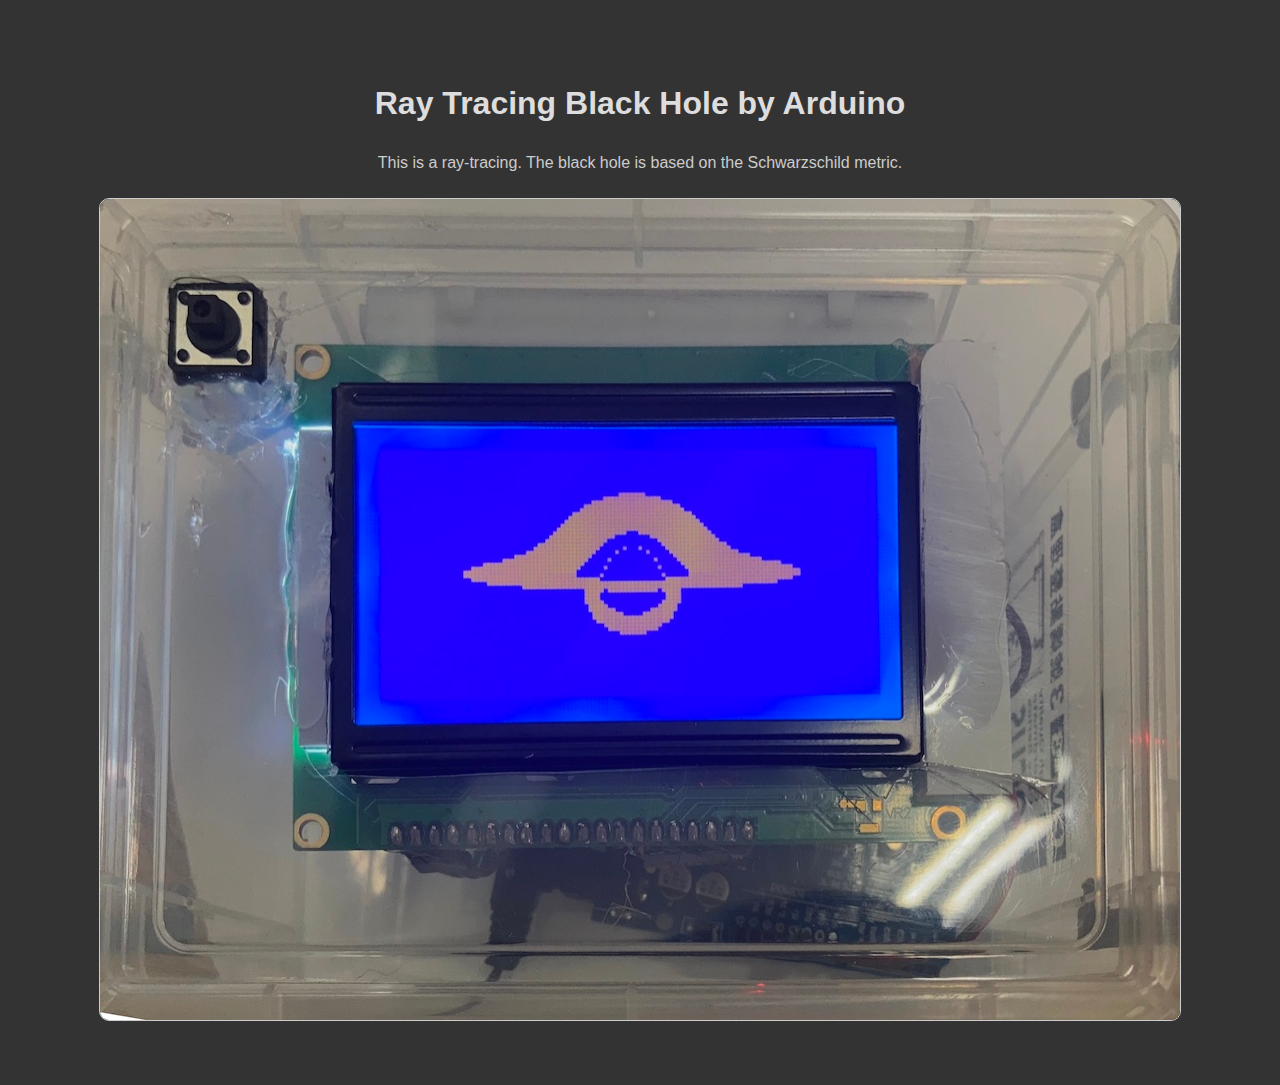
<file: subs/rt-arduno.html>
<!DOCTYPE html>
<html lang="en">
<head>
	<meta charset="UTF-8">
	<meta name="viewport" content="width=device-width, initial-scale=1.0, maximum-scale=10">
	<title>Ray Tracing</title>
	<link rel="stylesheet" href="../css/normalize.css"/>
	<link rel="stylesheet" href="../css/subs.css"/>
	<link rel="shortcut icon" href="https://raw.githubusercontent.com/Jeffreymaomao/Jeffreymaomao/refs/heads/main/assets/selfy800x800.png" />
</head>
<body>
	<main>
		<h1>Ray Tracing Black Hole by Arduino</h1>
		<p>
			This is a ray-tracing. The black hole is based on the Schwarzschild metric.
		</p>
		<div class="img-container">
			<img class='img-canvas' src="../assets/thumbnail/RT-arduno-w1080.jpg" alt="">
		</div>
	</main>
</body>
</html>
</file>
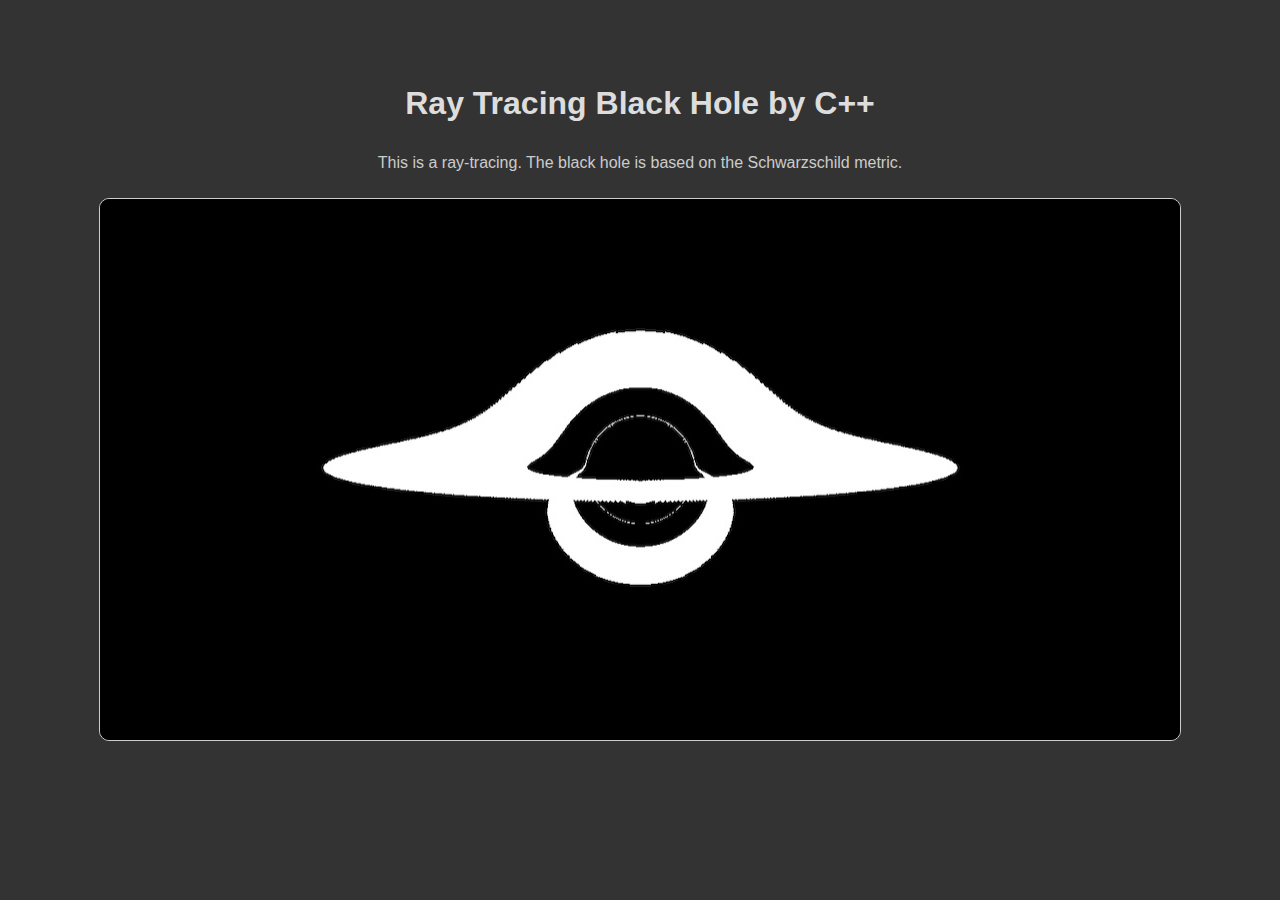
<file: subs/rt-cpp.html>
<!DOCTYPE html>
<html lang="en">
<head>
	<meta charset="UTF-8">
	<meta name="viewport" content="width=device-width, initial-scale=1.0, maximum-scale=10">
	<title>Ray Tracing</title>
	<link rel="stylesheet" href="../css/normalize.css"/>
	<link rel="stylesheet" href="../css/subs.css"/>
	<link rel="shortcut icon" href="https://raw.githubusercontent.com/Jeffreymaomao/Jeffreymaomao/refs/heads/main/assets/selfy800x800.png" />
</head>
<body>
	<main>
		<h1>Ray Tracing Black Hole by C++</h1>
		<p>
			This is a ray-tracing. The black hole is based on the Schwarzschild metric.
		</p>
		<div class="img-container">
			<img class='img-canvas' src="../assets/thumbnail/RT-cpp-w1080.jpg" alt="">
		</div>
	</main>
</body>
</html>
</file>
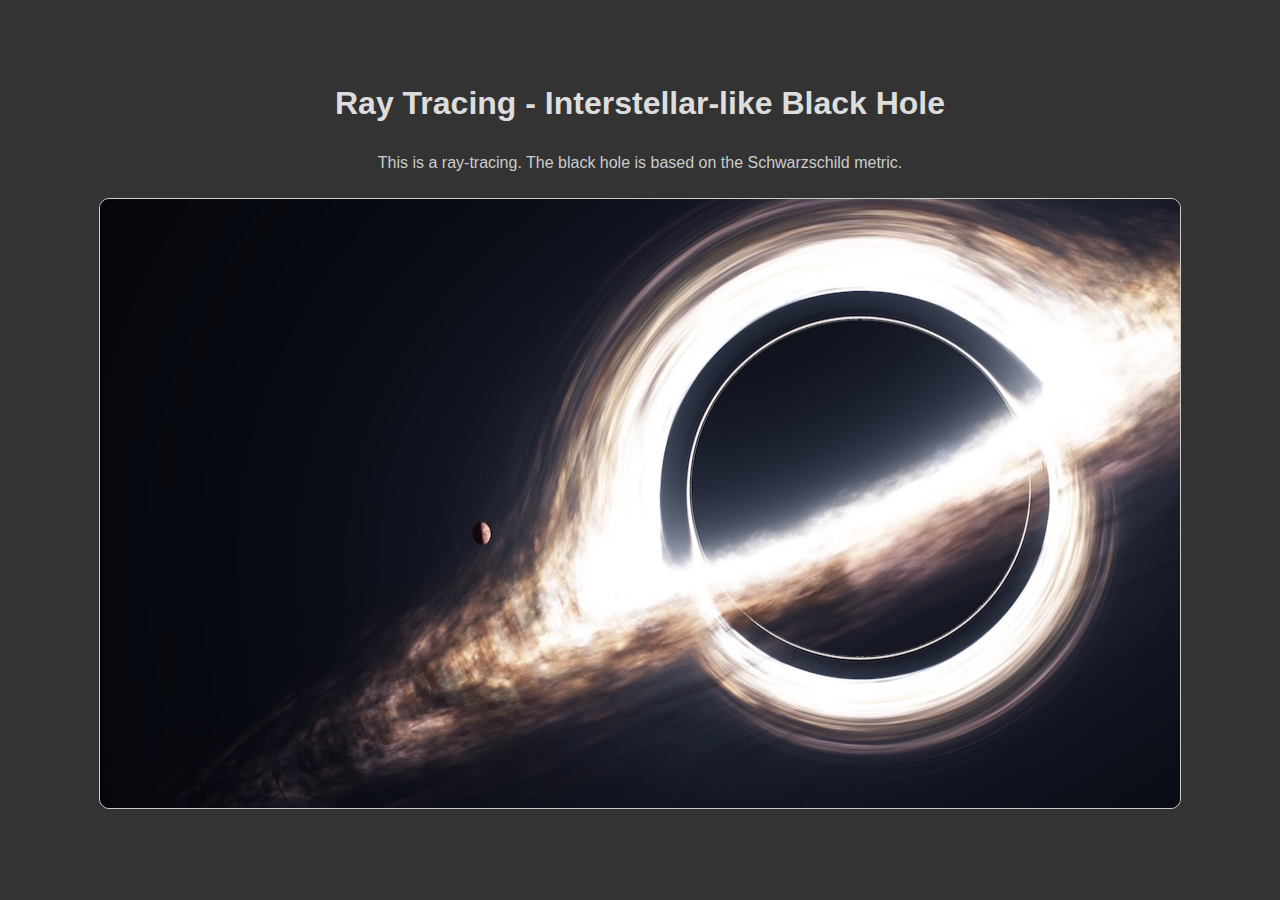
<file: subs/rt-interstellar.html>
<!DOCTYPE html>
<html lang="en">
<head>
	<meta charset="UTF-8">
	<meta name="viewport" content="width=device-width, initial-scale=1.0, maximum-scale=10">
	<title>Ray Tracing</title>
	<link rel="stylesheet" href="../css/normalize.css"/>
	<link rel="stylesheet" href="../css/subs.css"/>
	<link rel="shortcut icon" href="https://raw.githubusercontent.com/Jeffreymaomao/Jeffreymaomao/refs/heads/main/assets/selfy800x800.png" />
</head>
<body>
	<main>
		<h1>Ray Tracing - Interstellar-like Black Hole</h1>
		<p>
			This is a ray-tracing. The black hole is based on the Schwarzschild metric.
		</p>
		<div class="img-container">
			<img class='img-canvas' src="../assets/thumbnail/RT-Interstellar-w1080.jpg" alt="">
		</div>
	</main>
</body>
</html>
</file>
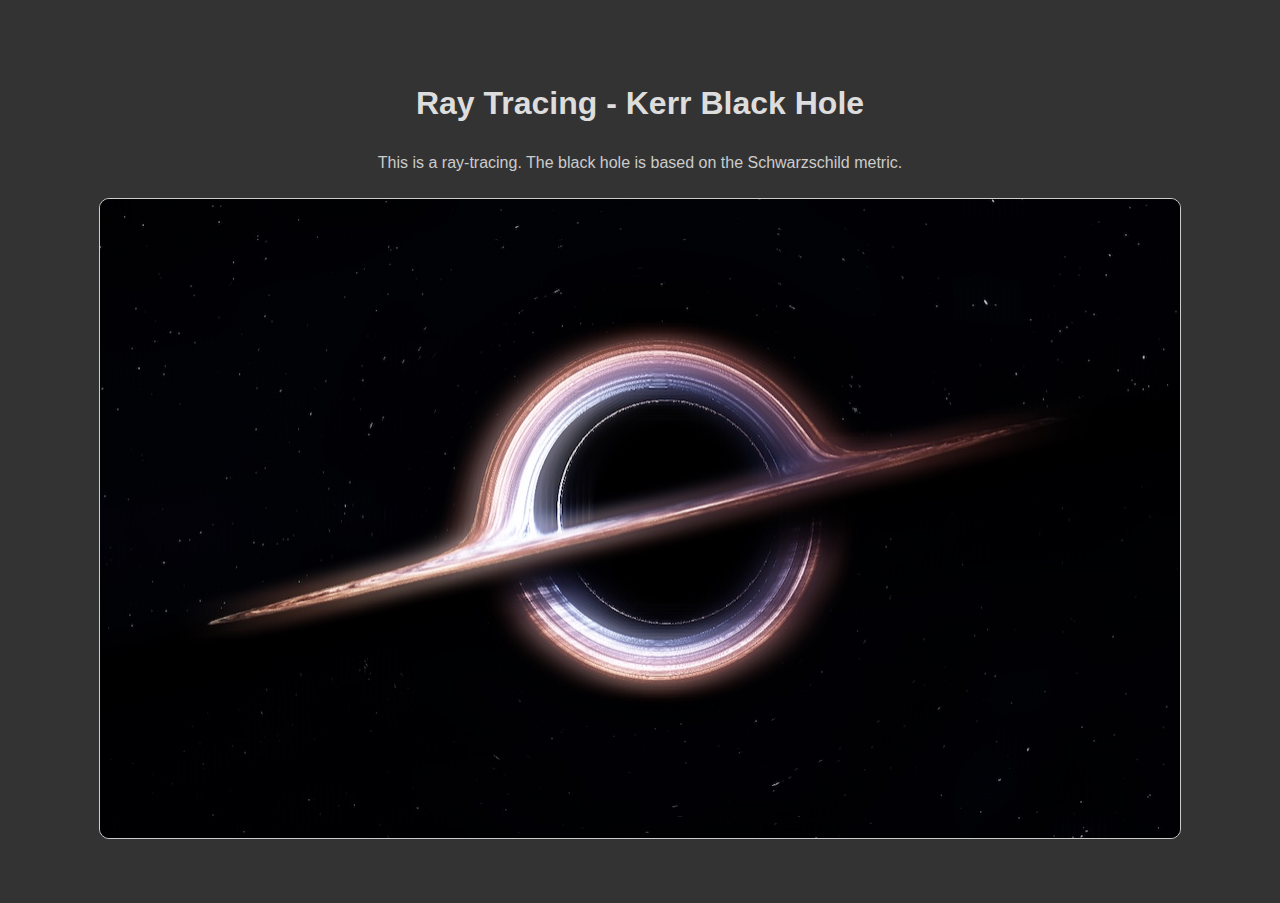
<file: subs/rt-kerr.html>
<!DOCTYPE html>
<html lang="en">
<head>
	<meta charset="UTF-8">
	<meta name="viewport" content="width=device-width, initial-scale=1.0, maximum-scale=10">
	<title>Ray Tracing</title>
	<link rel="stylesheet" href="../css/normalize.css"/>
	<link rel="stylesheet" href="../css/subs.css"/>
	<link rel="shortcut icon" href="https://raw.githubusercontent.com/Jeffreymaomao/Jeffreymaomao/refs/heads/main/assets/selfy800x800.png" />
</head>
<body>
	<main>
		<h1>Ray Tracing - Kerr Black Hole</h1>
		<p>
			This is a ray-tracing. The black hole is based on the Schwarzschild metric.
		</p>
		<div class="img-container">
			<img class='img-canvas' src="../assets/thumbnail/RT-Kerr-w1080.jpg" alt="">
		</div>
	</main>
</body>
</html>
</file>
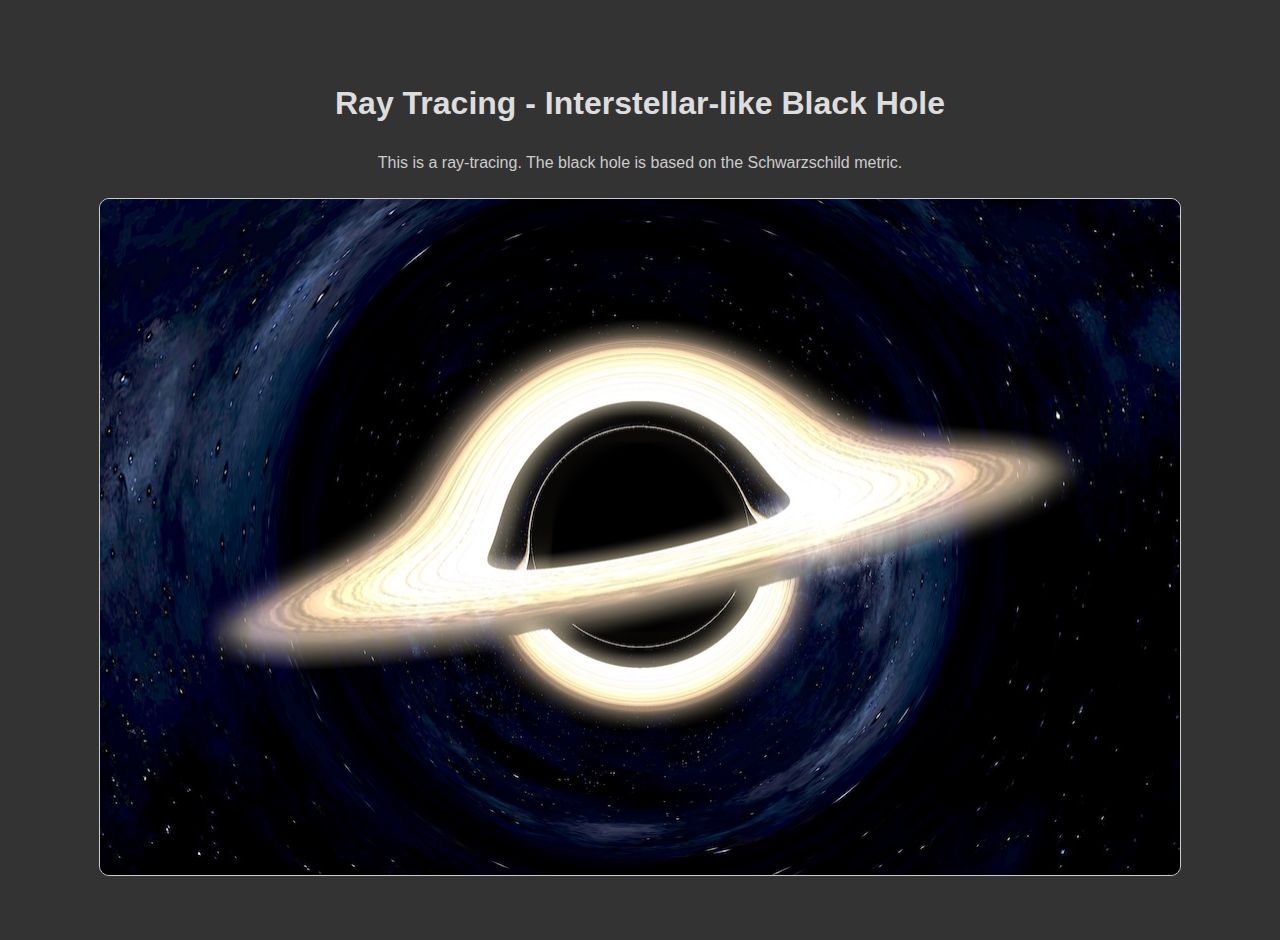
<file: subs/rt-schwarzschild.html>
<!DOCTYPE html>
<html lang="en">
<head>
	<meta charset="UTF-8">
	<meta name="viewport" content="width=device-width, initial-scale=1.0, maximum-scale=10">
	<title>Ray Tracing</title>
	<link rel="stylesheet" href="../css/normalize.css"/>
	<link rel="stylesheet" href="../css/subs.css"/>
	<link rel="shortcut icon" href="https://raw.githubusercontent.com/Jeffreymaomao/Jeffreymaomao/refs/heads/main/assets/selfy800x800.png" />
</head>
<body>
	<main>
		<h1>Ray Tracing - Interstellar-like Black Hole</h1>
		<p>
			This is a ray-tracing. The black hole is based on the Schwarzschild metric.
		</p>
		<div class="img-container">
			<img class='img-canvas' src="../assets/thumbnail/RT-Schwarzschild-w1080.jpg" alt="">
		</div>
	</main>
</body>
</html>
</file>
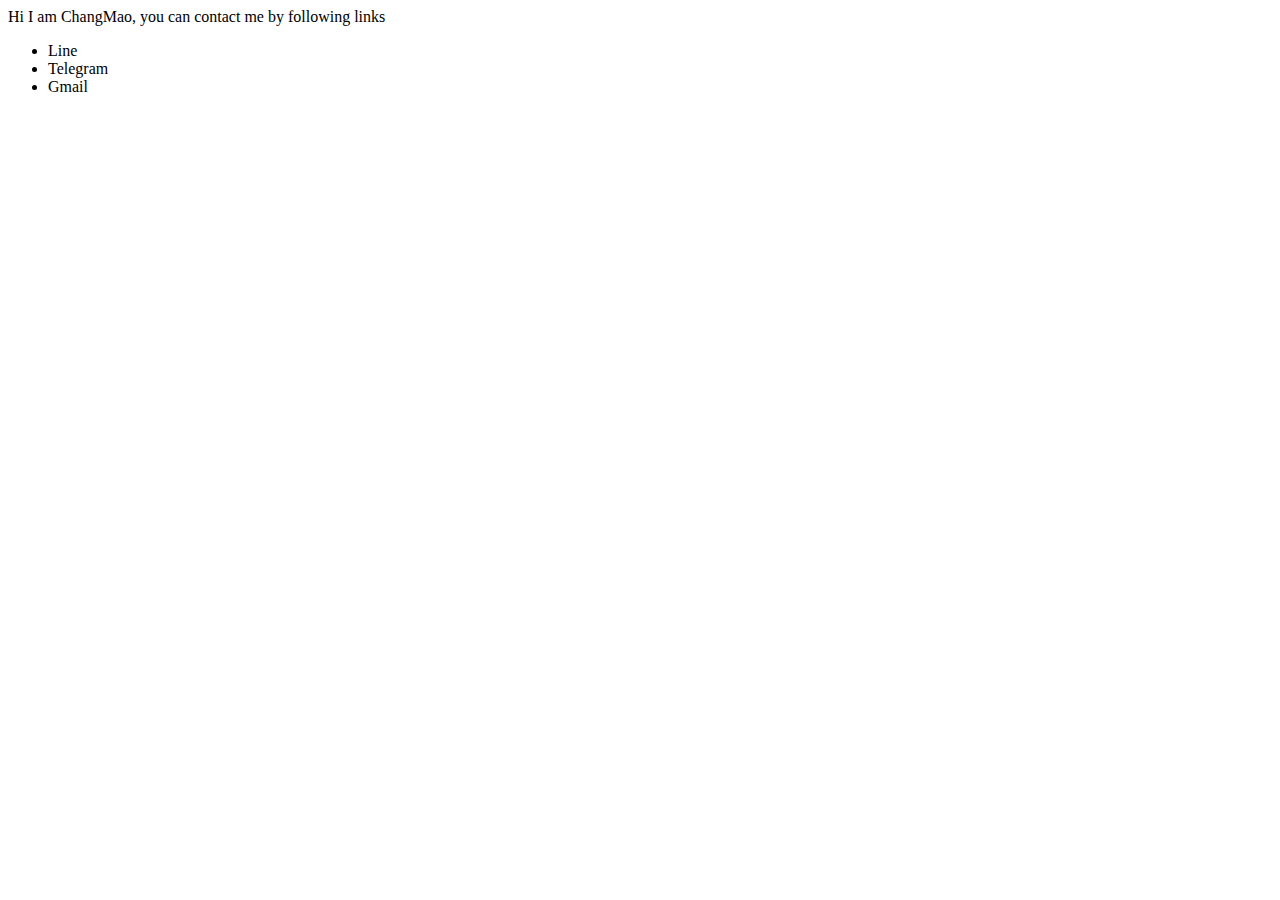
<file: subs/star-vaults-business-card.html>
<!DOCTYPE html>
<html lang="en">
<head>
    <meta charset="UTF-8">
    <meta name="viewport" content="width=device-width, initial-scale=1.0">
    <title>ChangMao Business Card</title>
</head>
<body>
    Hi I am ChangMao, you can contact me by following links
    <ul>
        <li>Line</li>
        <li>Telegram</li>
        <li>Gmail</li>
    </ul>
</body>
</html>
</file>
<file: css/subs.css>
* {
	box-sizing: border-box;
	position: relative;
	font-family: Helvetica, sans-serif;
}

h1 {
	color: #ddd;
}

p {
	padding: 10px 15%;
	color: #ccc;
}

body {
	padding: 0;
	margin: 0;
	background-color: #333;
}

main {
	padding: 5%3%;
	margin: 0;
	width: 100vw;
	text-align: center;
}

span[role="presentation"] {
	--scale-factor: 0.2;
	background-color: rgba(0,0,0,0.2);
}

.img-container,
.pdf-container {
	margin: auto;
	width: 90%;
	border: 1px solid #ccc;
	border-radius: 10px;
	overflow: hidden;
}
/* --- */
.img-canvas {
	display: block;
	width: 100%;
}

/* ---- */
.pdf-canvas {
	display: block;
	width: 100%;
}

.pdf-text {
	display: none;
	--scale-factor: 0.2323;
	position: absolute;
	top: 0;
	left: 0;
}
</file>
